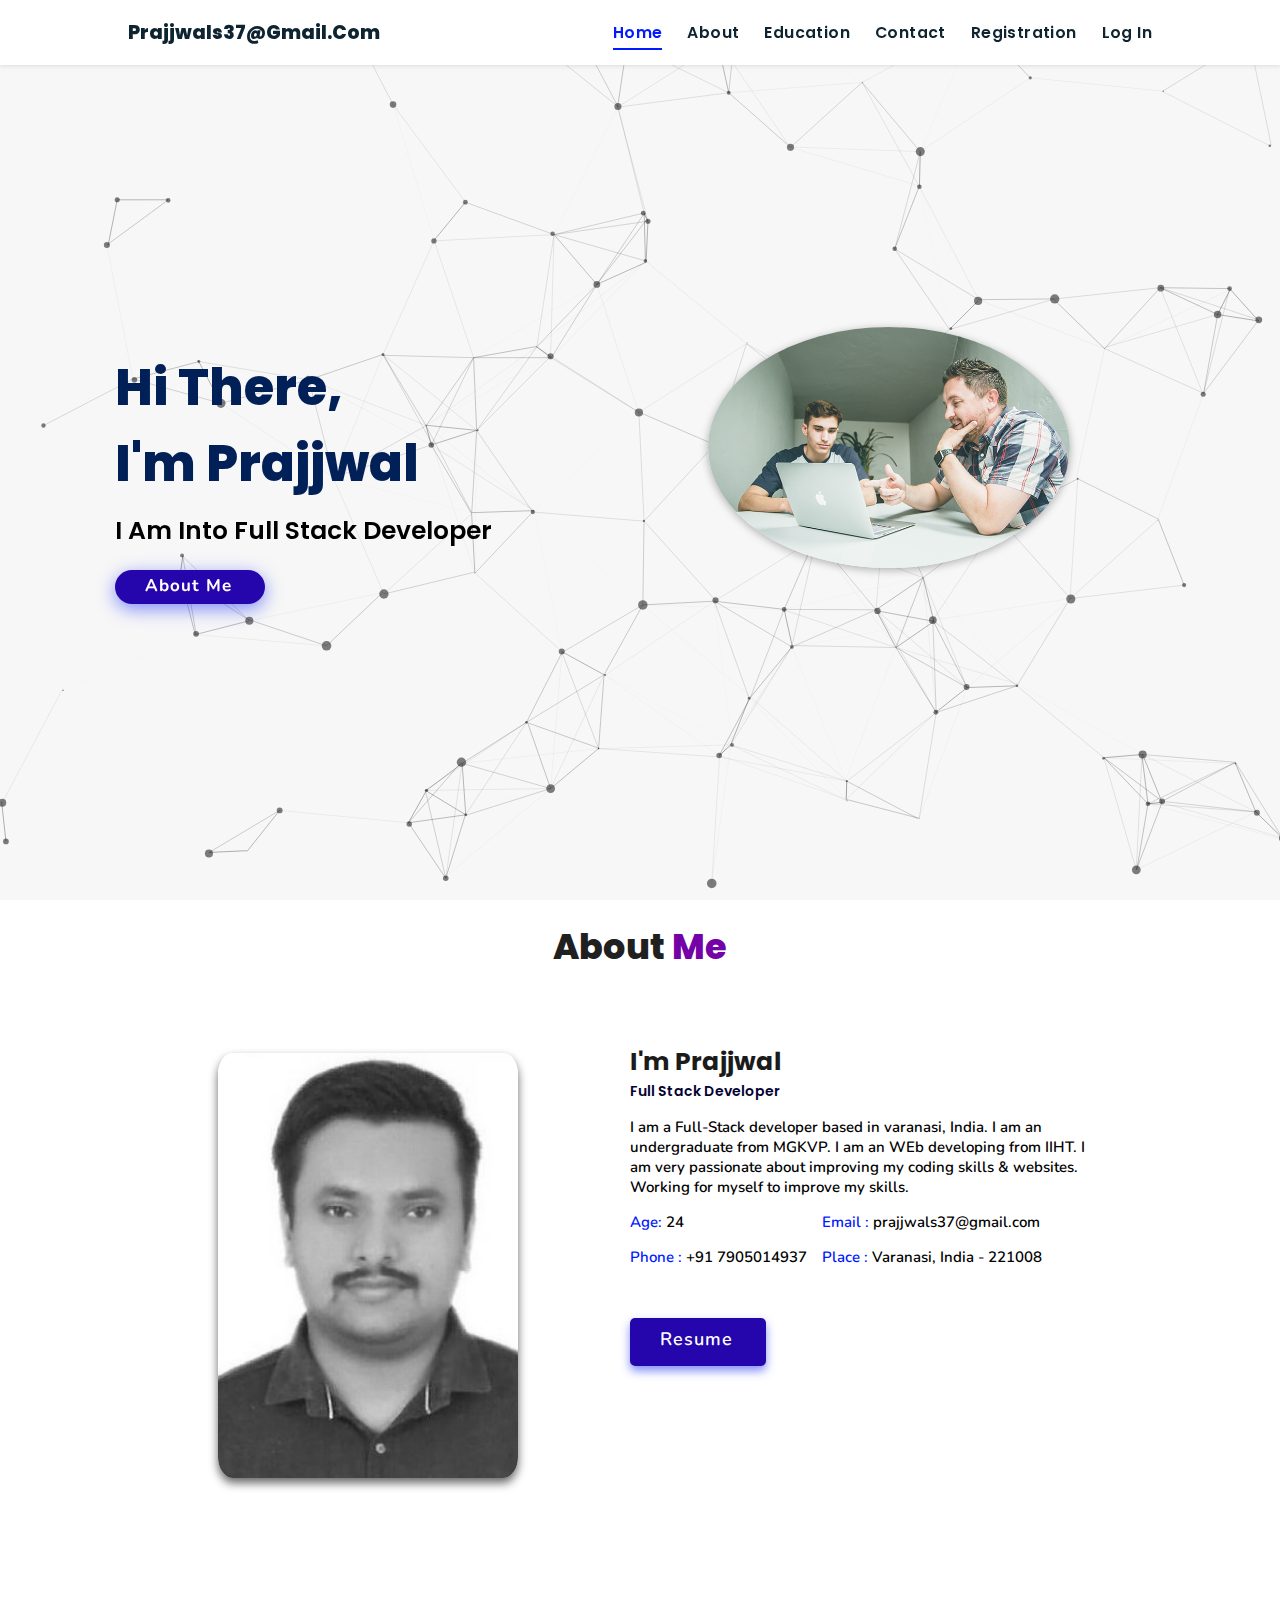
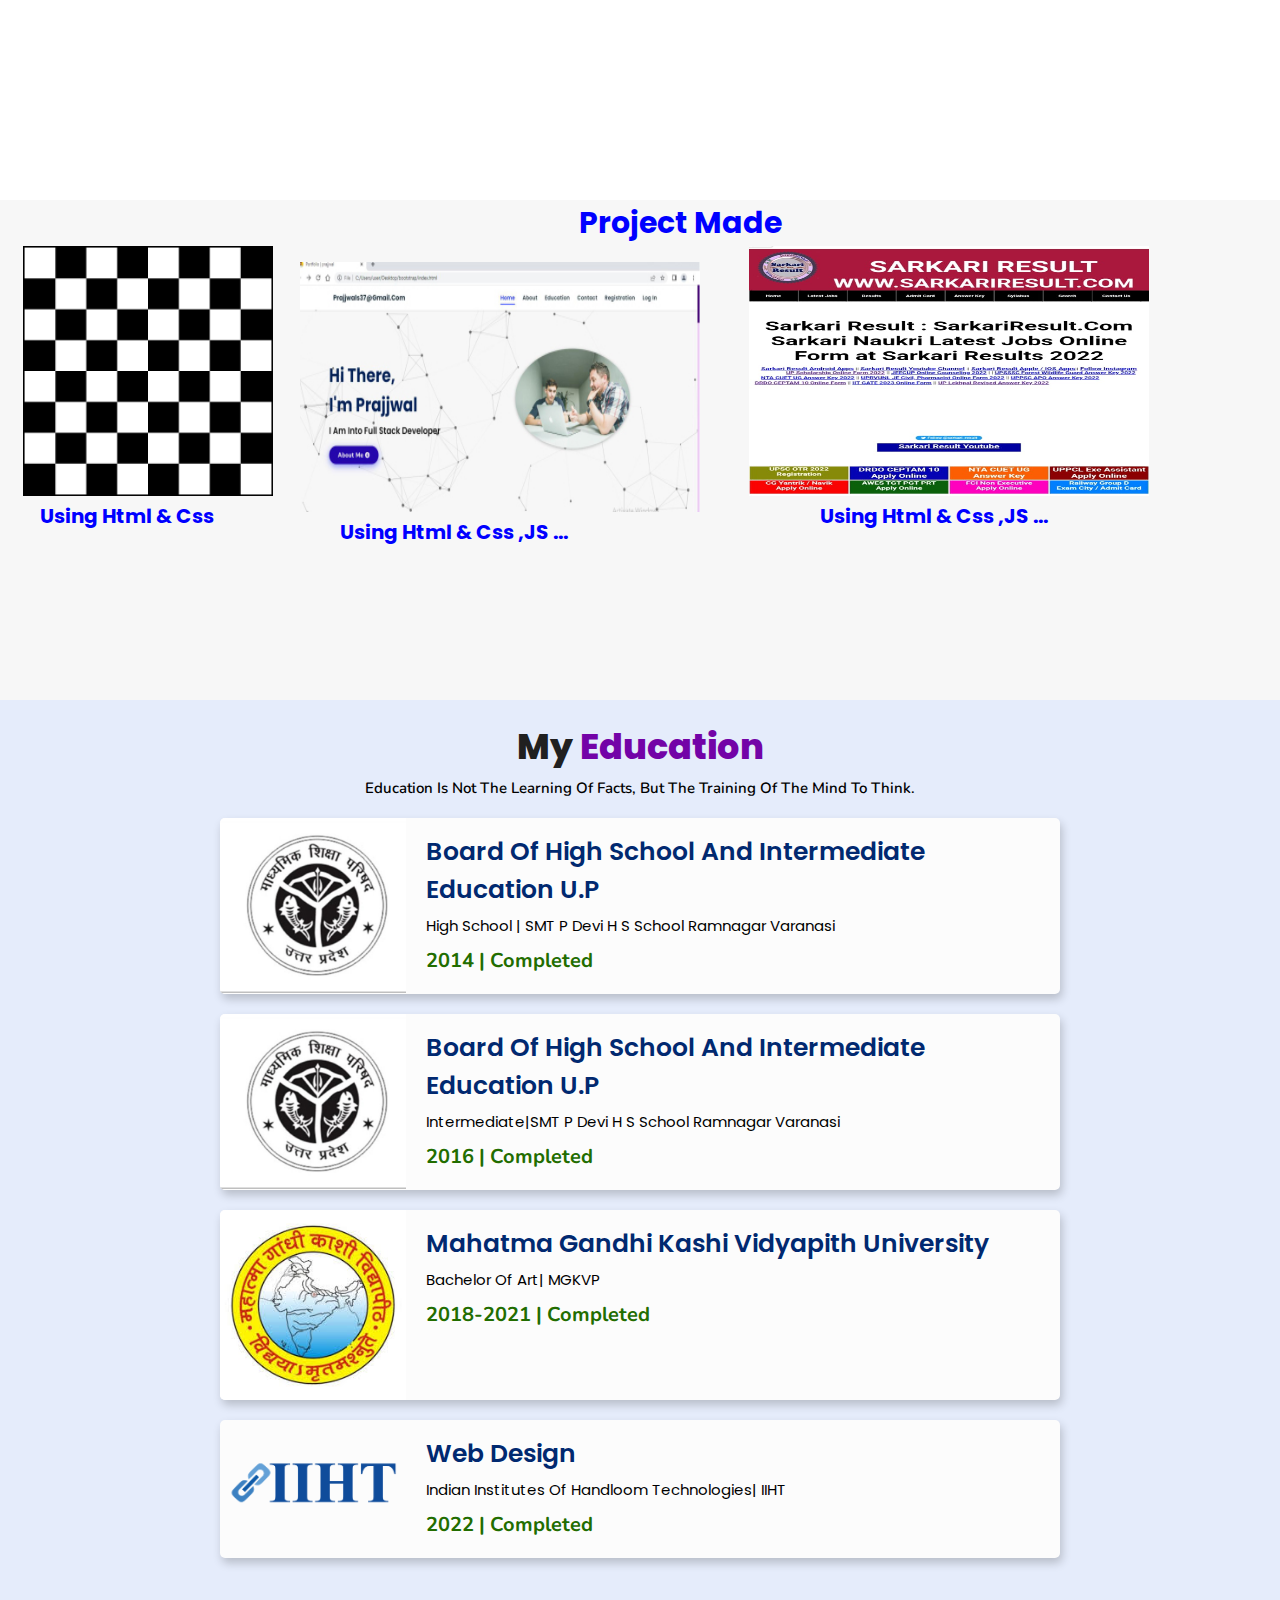
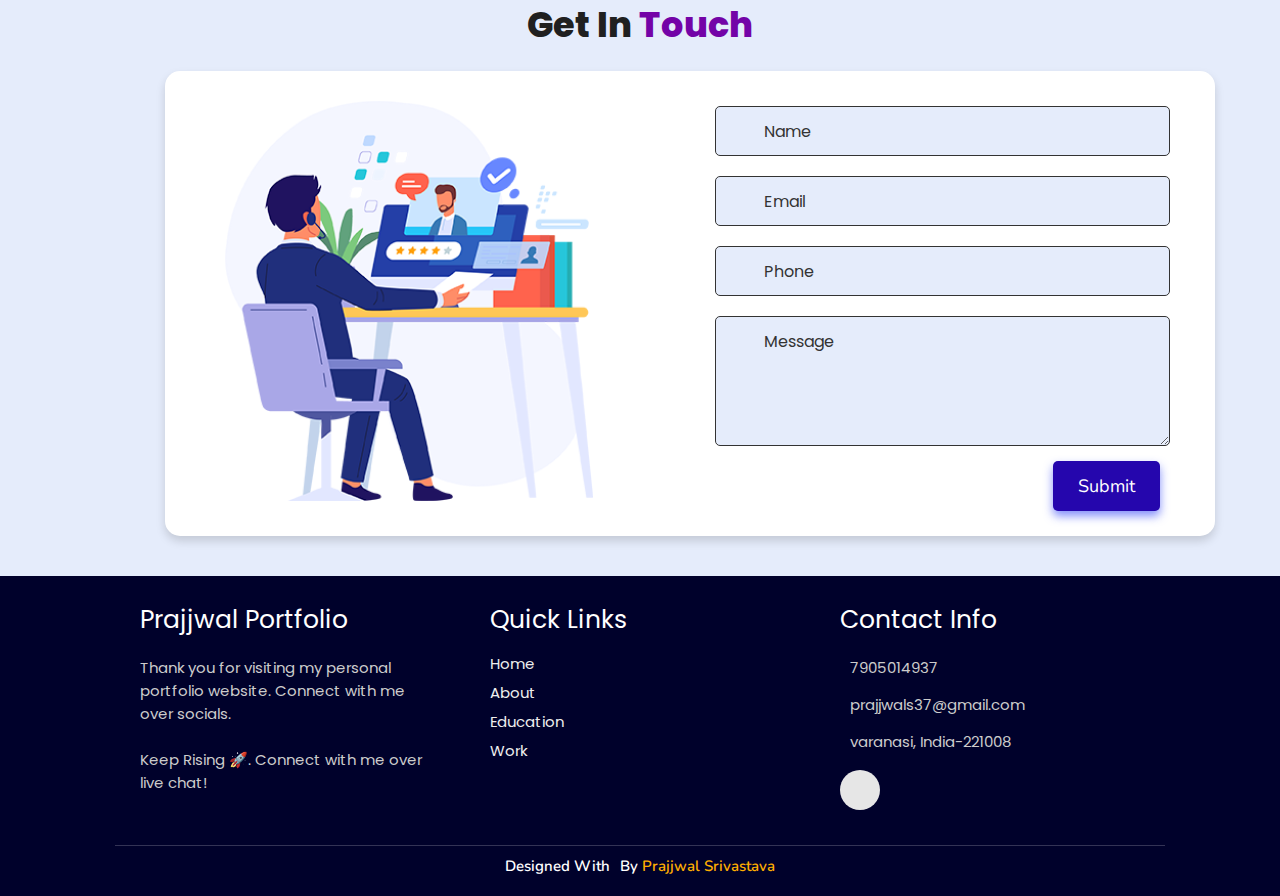
<file: index.html>
<!DOCTYPE html>
<html lang="en">
<head>
    <meta charset="UTF-8">
    <meta http-equiv="X-UA-Compatible" content="IE=edge">
    <meta name="viewport" content="width=device-width, initial-scale=1.0">
    <meta name="keywords" content="prajjwal sable, portfolio, prajjwal, full stack dev, personal portfolio lifecodes, portfolio design, portfolio website, personal portfolio" />
    <meta name="description" content="Welcome to prajjwal Portfolio. Full-Stack Web Developer and Android App Developer" />
    <!-- Custom CSS -->
    <link rel="stylesheet" href="css/style.css">
    <!-- Font Awesome -->
    <link rel="stylesheet" href="https://cdnjs.cloudflare.com/ajax/libs/font-awesome/5.15.3/css/all.min.css" integrity="sha512-iBBXm8fW90+nuLcSKlbmrPcLa0OT92xO1BIsZ+ywDWZCvqsWgccV3gFoRBv0z+8dLJgyAHIhR35VZc2oM/gI1w==" crossorigin="anonymous" referrerpolicy="no-referrer" />
   
    <title>Portfolio | prajjwal</title>
</head>
<body oncontextmenu="return false">


<!-- navbar starts -->
<header>
        <a href="mailto:prajjwas37@gmail.com" class="logo"></i> prajjwals37@gmail.com</a>

        <div id="menu" class="fas fa-bars"></div>
        <nav class="navbar">
            <ul>
            <li><a class="active" href="#home">Home</a></li>
            <li><a href="#about">About</a></li>
            
            <li><a href="#education">Education</a></li>
            
           
            <li><a href="#contact">Contact</a></li>
            <li><a href="Reg/index.html">Registration</a></li>
            <li><a href="log/index.html">Log In</a></li>
            </ul>
        </nav>
</header>
<!-- navbar ends -->


<!-- hero section starts -->
<section class="home" id="home">
    <div id="particles-js"></div>

    <div class="content">
    <h2>Hi There,<br/> I'm prajjwal <span></span></h2>
    <p>i am into Full Stack Developer <span class="typing-text"></span></p>
    <a href="#about" class="btn"><span>About Me</span>
      <i class="fas fa-arrow-circle-down"></i>
    </a>

    
    </div>
<div class="image">
    <img draggable="false" class="tilt" src="image/punit.jpg" alt="">
</div>
</section>
<!-- hero section ends -->


<!-- about section starts -->
<section class="about" id="about">
    <h2 class="heading"><i class="fas fa-user-alt"></i> About <span>Me</span></h2>
    
    <div class="row">

    <div class="image">
        <img draggable="false" class="tilt" src="image/pk.jpg" alt="">
    </div>
    <div class="content">
        <h3>I'm prajjwal</h3>
        <span class="tag">Full Stack Developer</span>
        
        <p>I am a Full-Stack developer based in varanasi, India. 
          I am an  undergraduate from MGKVP.
		  I am an WEb developing from IIHT.
          I am very passionate about improving my coding skills & websites.
          
          Working for myself to improve my skills.
           </p>
        
        <div class="box-container">
            <div class="box">
              <p><span> age: </span> 24</p>
              <p><span> phone : </span> +91 7905014937</p>
            </div>
            <div class="box">
              <p><span> email : </span> prajjwals37@gmail.com</p>
              <p><span> place : </span> Varanasi, India - 221008</p>
            </div>
        </div>
        
        <div class="resumebtn">
            <a href="resume/prajjwaljob.pdf" class="btn"><span>Resume</span>
                <i class="fas fa-chevron-right"></i>
            </a>
        </div>

    </div>
    </div>
</section>
<!-- about section ends -->

<div class="project">
<h2> Project Made</h2>
      <div class="chess">
	&emsp; &emsp;<img src="image\chess.png" height="250px" width="250px" >
	 <br>
	 <h1>&emsp;&emsp;Using Html & Css</h1>
	  </div>
	  
	  <div class="Ownwebsite">
	&emsp; &emsp;&emsp; &emsp;&emsp; &emsp;<img src="image\portfolio.jpg" height="250px" width="400px" >
	<br>
	 <h1>&emsp;&emsp;Using Html & Css ,JS ...</h1>
	  </div>
	  
	   <div class="SARKARI">
	&emsp; &emsp;&emsp; &emsp;&emsp; &emsp;<img src="image\SARKARI.jpeg" height="250px" width="400px" >
	<br>
	 <h1>&emsp;&emsp;&emsp;&emsp;&emsp;&emsp;&emsp;Using Html & Css ,JS ...</h1>
	  </div>








</div>  


<!-- education section starts -->
<section class="education" id="education">

  <h1 class="heading"><i class="fas fa-graduation-cap"></i> My <span>Education</span></h1>

    <p class="qoute">Education is not the learning of facts, but the training of the mind to think.</p>

    <div class="box-container">

    <div class="box">
        <div class="image">
        <img draggable="false" src="image/up.jpg" alt="">
        </div>
        <div class="content">
        <h3>Board Of High School And Intermediate Education U.P</h3>
        <p> High School    | SMT P Devi H S School Ramnagar Varanasi</p>
        <h4>2014 | Completed</h4>
        </div>
    </div>
	<div class="box">
        <div class="image">
        <img draggable="false" src="image/up.jpg" alt="">
        </div>
        <div class="content">
        <h3>Board Of High School And  Intermediate Education U.P</h3>
        <p>Intermediate|SMT P Devi H S School Ramnagar Varanasi </p>
        <h4>2016 | Completed</h4>
        </div>
    </div>
	<div class="box">
        <div class="image">
        <img draggable="false" src="image/mgkvp.jpeg" alt="">
        </div>
        <div class="content">
        <h3>Mahatma Gandhi Kashi Vidyapith University</h3>
        <p>Bachelor of Art| MGKVP</p>
        <h4>2018-2021 | Completed</h4>
        </div>
    </div>

    <div class="box">
      <div class="image">
      <img draggable="false" src="image/pic2.png" alt="">
      </div>
      <div class="content">
      <h3> Web design</h3>
      <p>Indian Institutes of Handloom Technologies| IIHT</p>
      <h4>2022 | Completed</h4>
      </div>
    </div>

</div>
</section>
<!-- education section ends -->




<!-- contact section starts -->
<section class="contact" id="contact">
  
  <h2 class="heading"><i class="fas fa-headset"></i> Get in <span>Touch</span></h2>

  <div class="container">
    <div class="content">
      <div class="image-box">
        <img draggable="false" src="image/contact1.png" alt="">
      </div>
    <form id="contact-form">
      
      <div class="form-group">
        <div class="field">
          <input type="text" name="name" placeholder="Name" required>
          <i class='fas fa-user'></i>
        </div>
        <div class="field">
          <input type="text" name="email" placeholder="Email" required>
          <i class='fas fa-envelope'></i>
        </div>
        <div class="field">
          <input type="text" name="phone" placeholder="Phone">
          <i class='fas fa-phone-alt'></i>
        </div>
        <div class="message">
        <textarea placeholder="Message" name="message" required></textarea>
        <i class="fas fa-comment-dots"></i>
        </div>
        </div>
      <div class="button-area">
        <button type="submit">
          Submit <i class="fa fa-paper-plane"></i></button>
      </div>
    </form>
  </div>
  </div>
</section>
<!-- contact section ends -->


<!-- footer section starts -->
<section class="footer">

  <div class="box-container">

      <div class="box">
          <h3>prajjwal Portfolio</h3>
          <p>Thank you for visiting my personal portfolio website. Connect with me over socials. <br/> <br/> Keep Rising 🚀. Connect with me over live chat!</p>
      </div>

      <div class="box">
          <h3>quick links</h3>
          <a href="file:///C:/Users/user/Desktop/new%20websi.html"><i class="fas fa-chevron-circle-right"></i> home</a>
          <a href="#about"><i class="fas fa-chevron-circle-right"></i> about</a>
                   <a href="#education"><i class="fas fa-chevron-circle-right"></i> education</a>
          <a href="#work"><i class="fas fa-chevron-circle-right"></i> work</a>
          
      </div>

      <div class="box">
          <h3>contact info</h3>
          <p> <i class="fas fa-phone"></i>7905014937</p>
          <p> <i class="fas fa-envelope"></i>prajjwals37@gmail.com</p>
          <p> <i class="fas fa-map-marked-alt"></i>varanasi, India-221008</p>
          <div class="share">

              
              <a href="mailto:prajjwals37@gmail.com" class="fas fa-envelope" aria-label="Mail" target="_blank"></a>

          </div>
      </div>
  </div>

  <h1 class="credit">Designed with <i class="fa fa-heart pulse"></i> by <a href="https://www.linkedin.com/in/jigar-sable"> prajjwal Srivastava</a></h1>

</section>
<!-- footer section ends -->

<!-- scroll top btn -->
<a href="#home" aria-label="ScrollTop" class="fas fa-angle-up" id="scroll-top"></a>





<!-- particle.js links -->
<script src="js/partical.js"></script>
<script src="js/app.js"></script>








</body>
</html>
</file>
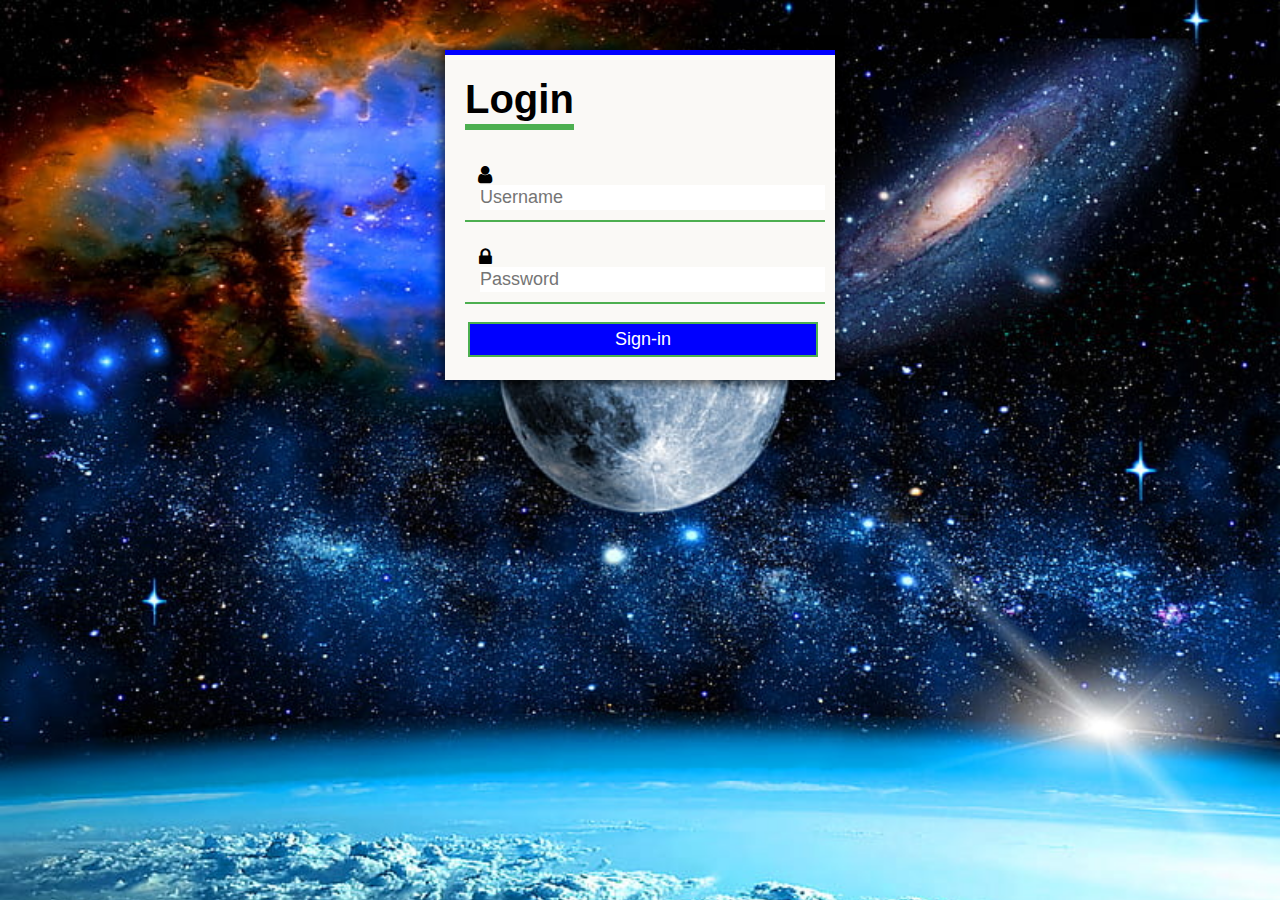
<file: log/index.html>
<html>
<head>
<meta charset="utf-8">
<meta name="viewport" content="width=device-width, intital-scale=1">
<link rel="stylesheet" href="style.css">

<link rel="stylesheet" href="https://cdnjs.cloudflare.com/ajax/libs/font-awesome/4.7.0/css/font-awesome.min.css">
</head>
<body>
<div class="login-box">
<div class="container">
<h1>Login</h1>
<div class="text-box">
<i class="fa fa-user" > </i>
<input type="text" placeholder="Username" required="">
</div>
<div class="text-box">
<i class="fa fa-lock lock"></i>
<input type="Password" placeholder="Password" required="">
</div>
<input type="button" class="btn" value="Sign-in">
</div>
</div>
</body>
</html>
</file>
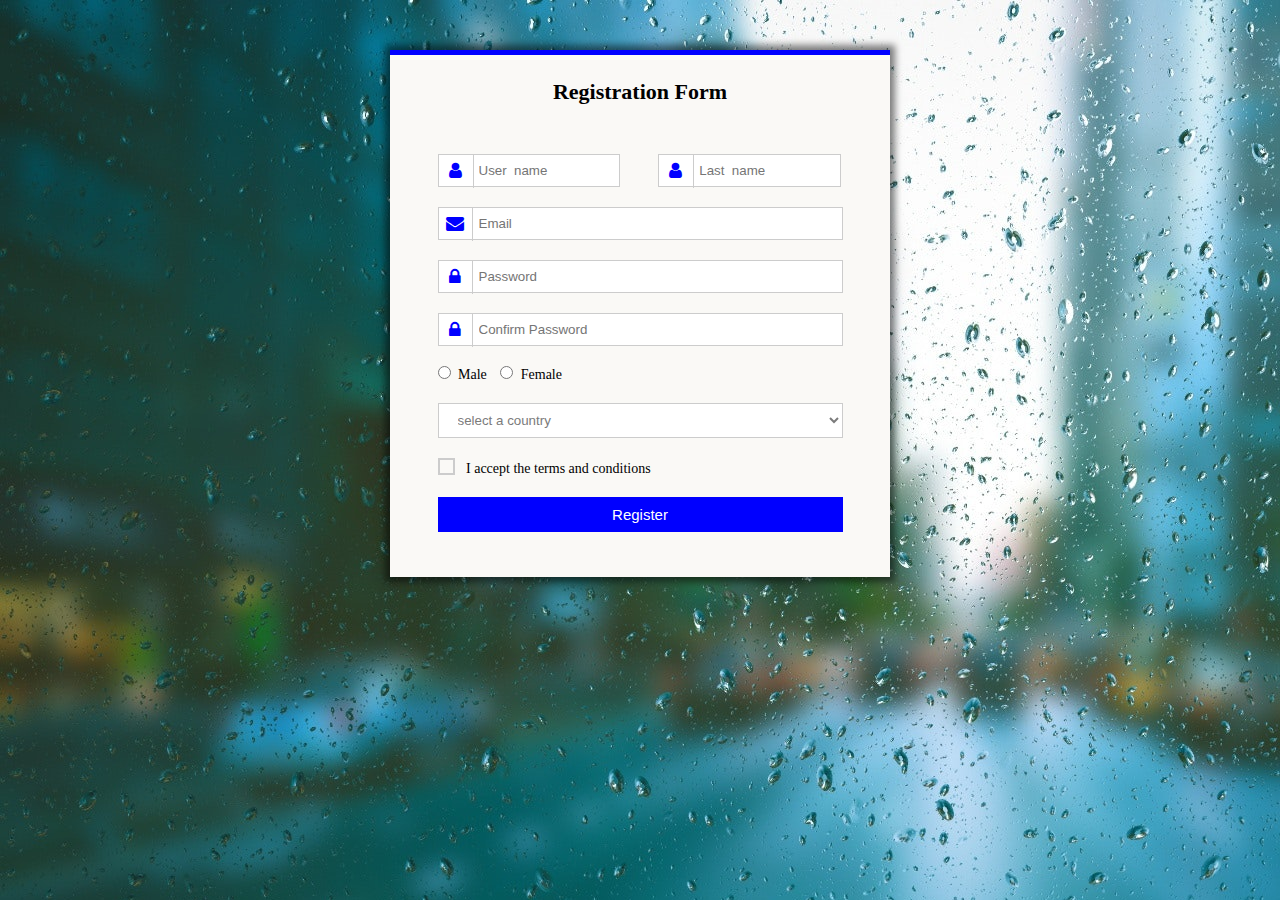
<file: Reg/index.html>
<html>
<head>
<meta charset="utf-8">
<meta name="viewport" content="width=device-width, intital-scale=1">
<link rel="stylesheet" href="style.css">
<link rel="stylesheet" href="https://cdnjs.cloudflare.com/ajax/libs/font-awesome/4.7.0/css/font-awesome.min.css">
</head>
<body>
<div class="container">
<h2> Registration Form</h2>
<div class= "form-container">
         <form>
            <div class="input-name">
             <i class="fa fa-user lock" > </i>
			 <input type="text"  placeholder="User  name" required="" class="name">
                <span>
                  <i class="fa fa-user lock" > </i>
				  <input type="text"  placeholder="Last  name" required="" class="name">
			 </span>
			 </div>
			 
			 <div class="input-name">
             <i class="fa fa-envelope email lock" > </i>
			 <input type="text"  placeholder="Email" required="" class="text-name">
			 </div>
			 
			 <div class="input-name">
             <i class="fa fa-lock lock" > </i>
			 <input type="Password"  placeholder="Password" required="" class="text-name">
			 </div>
			 
			 <div class="input-name">
             <i class="fa fa-lock lock" > </i>
			 <input type="Password"  placeholder="Confirm Password" required="" class="text-name">
			 </div>
			 
			 <div class="input-name">
			 <input type="radio" class="radio-button" name="r1">
			 <label style="margin-right:10px;">Male</label>
			 
			 <input type="radio" class="radio-button" name="r1">
			 <label>Female</label>
			 </div>
			 
			 
			 
			 
			 <div class="input-name">
			 <select class="country">
			 <option>select a country</option>
			 <option>Varanasi</option>
			 <option>Aallhabad</option>
			 <option>Kanpur</option>
			 <option>New Delhi</option>
			 <option>Bhophal</option>
			 </select>
			 <div class="arrow"></div>
			 </div>
			 <div class="input-name">
			 <input type="Checkbox" id="cb" class="check-button">
			 <label for="cb"  class="check"> I accept the terms and conditions</label>
			 </div>
			 
			 <div class="input-name">
			 <input type="submit" class="button" value="Register">
			 
			 </div>
			 
			 
			 
			 
			  
</form>
</div>
</div>
</body>
</html>
</file>
<file: css/style.css>
@import url("https://fonts.googleapis.com/css2?family=Poppins:wght@400;600;700&display=swap");
@import url("https://fonts.googleapis.com/css2?family=Nunito:ital,wght@0,300;0,400;0,600;0,700;1,300;1,400&display=swap");

* {
  margin: 0;
  padding: 0;
  box-sizing: border-box;
  text-decoration: none;
  outline: none;
  border: none;
  text-transform: capitalize;
  transition: all 0.2s linear;
}
html {
  font-size: 62.5%;
  overflow-x: hidden;
  scroll-behavior: smooth;
}
body {
  background: #f7f7f7;
  font-family: "Poppins", sans-serif;
}

*::selection {
  background: #2b3dda;
  color: #fff;
}

html {
  font-size: 62.5%;
  overflow-x: hidden;
}
html::-webkit-scrollbar {
  width: 0.8rem;
}
html::-webkit-scrollbar-track {
  background: rgb(235, 202, 245);
}
html::-webkit-scrollbar-thumb {
  background: #420177;
}



/* navbar starts */
header {
  position: fixed;
  top: 0;
  left: 0;
  right: 0;
  z-index: 1000;
  display: flex;
  align-items: center;
  justify-content: space-between;
  padding: 1.7rem 10%;
  height: 6.5rem;
  background-color: #fff;
  box-shadow: 0 1px 4px rgba(146, 161, 176, 0.3);
}
section {
  min-height: 100vh;
  padding: 2rem 9%;
}
.heading {
  font-size: 3.5rem;
  color: rgb(32, 32, 32);
  font-weight: 800;
  text-align: center;
}
.heading span {
  color: rgb(115, 3, 167);
}
header .logo {
  font-size: 1.9rem;
  font-weight: 800;
  text-decoration: none;
  color: #0e2431;
}
header .logo i {
  font-size: 2.2rem;
}
header .logo:hover {
  color: #fc8c05;
}
header .navbar ul {
  list-style: none;
  display: flex;
  justify-content: center;
  align-items: center;
}
header .navbar li {
  margin-left: 2.5rem;
}
header .navbar ul li a {
  font-size: 1.57rem;
  color: #0e2431;
  font-weight: 600;
  text-decoration: none;
  letter-spacing: 0.04rem;
  transition: 0.2s;
}
header .navbar ul li a.active,
header .navbar ul li a:hover {
  color: #011aff;
  border-bottom: 0.2rem solid #011aff;
  padding: 0.5rem 0;
}
/* navbar ends */

/* hamburger icon starts*/
#menu {
  font-size: 3rem;
  cursor: pointer;
  color: rgb(24, 2, 63);
  display: none;
}
@media (max-width: 768px) {
  #menu {
    display: block;
  }
  header .navbar {
    position: fixed;
    top: 6.5rem;
    right: -120%;
    width: 75%;
    height: 100%;
    text-align: left;
    align-items: flex-start;
    background-color: #0e0f31;
  }
  header .navbar ul {
    flex-flow: column;
    padding: 1rem;
  }
  header .navbar ul li {
    text-align: center;
    width: 100%;
    margin: 1rem 0;
    border-radius: 0.5rem;
    width: 26rem;
  }
  header .navbar ul li a {
    display: block;
    padding: 1rem;
    text-align: left;
    color: #fff;
    font-size: 2rem;
  }
  header .navbar ul li a.active,
  header .navbar ul li a:hover {
    padding: 1rem;
    color: #fff;
    border-radius: 0.5rem;
    border-bottom: 0.5rem solid #011aff;
  }
  .fa-times {
    transform: rotate(180deg);
  }
  header .navbar.nav-toggle {
    right: 0;
  }
}
/* hamburger icon ends */

/* hero section starts*/
.home {
  position: relative;
  display: flex;
  flex-wrap: wrap;
  gap: 1.5rem;
  min-height: 100vh;
  align-items: center;
}
.home #particles-js {
  position: absolute;
  top: 0;
  left: 0;
  height: 100%;
  width: 100%;
}
.home::before {
  content: "";
  position: absolute;
  top: 0;
  left: 0;
  height: 100%;
  width: 100%;
}
.home .content {
  flex: 1 1 40rem;
  padding-top: 1rem;
  z-index: 1;
}
.home .image {
  flex: 1 1 40rem;
  z-index: 1;
}
.home .image img {
  width: 70%;
  margin-left: 6rem;
  border-radius: 50%;
  box-shadow: 0 2px 8px rgba(0, 0, 0, 0.3);
  cursor: pointer;
}
.home .image img:hover {
  box-shadow: 0 5px 15px rgba(0, 0, 0, 0.5);
}
.home .content h2 {
  font-size: 5rem;
  font-weight: 800;
  color: #002057;
}
.home .content h2 span {
  font-size: 5rem;
  font-weight: 800;
  color: #ff7b00;
}
.home .content p {
  font-size: 2.5rem;
  color: #000;
  font-weight: 600;
  padding: 1rem 0;
}
.home .content p span {
  font-size: 2.5rem;
  color: rgb(148, 8, 8);
  font-weight: 600;
  padding: 1rem 0;
}
.home .btn {
  margin-top: 1rem;
  position: absolute;
  line-height: 0;
  padding: 1.6rem 3rem;
  border-radius: 4em;
  transition: 0.5s;
  color: #fff;
  background: #2506ad;
  box-shadow: 0px 5px 18px rgba(48, 68, 247, 0.6);
  font-family: "Nunito", sans-serif;
}
.home .btn span {
  font-weight: 700;
  font-size: 1.7rem;
  letter-spacing: 0.1rem;
}
.home .btn i {
  margin-left: 0.3rem;
  font-size: 1.5rem;
  transition: 0.3s;
}
.home .btn:hover {
  background: #1a047e;
}
.home .btn:hover i {
  transform: translateX(5px);
}

/* hero media queries starts*/
@media (max-width: 450px) {
  .home .btn {
    margin: 4rem 0;
  }
  .socials {
    margin-top: 12rem;
  }
  .home .image img {
    margin-top: -12rem;
  }
  .home .content p {
    font-size: 2.2rem;
  }
  .home .content p span {
    font-size: 2.2rem;
  }
}
/* hero media queries ends*/
/* hero section end */

/* about section starts */
.about {
  background: rgb(255, 255, 255);
}
.about .row {
  display: flex;
  flex-direction: row;
  gap: 2rem;
  flex-wrap: wrap;
  padding: 4rem;
}
.about .row .image {
  text-align: center;
  flex: 1 1 35rem;
}
.about .row .image img {
  margin: 4rem;
  width: 30rem;
  height: auto;
  border-radius: 5%;
  box-shadow: 0 5px 10px rgba(0, 0, 0, 0.6);
  mix-blend-mode: luminosity;
  transition: 0.3s;
  cursor: pointer;
}
.about .row .image img:hover {
  mix-blend-mode: normal;
}
.about .row .content {
  flex: 1 1 45rem;
  padding: 3rem;
}
.about .row .content h3 {
  color: rgb(27, 27, 27);
  font-size: 2.5rem;
}
.about .row .content .tag {
  font-size: 1.4rem;
  color: #020133;
  font-weight: 600;
  margin-top: 1rem;
}
.about .row .content p {
  font-size: 1.5rem;
  margin-top: 1.5rem;
  font-family: "Nunito";
  font-weight: 600;
  text-transform: none;
}
.about .row .content .box-container {
  display: flex;
  flex-wrap: wrap;
  gap: 1.5rem;
  font-family: "Nunito";
  font-weight: 600;
}
.about .row .content .box-container .box p {
  text-transform: none;
}
.about .row .content .box-container .box p span {
  color: #011aff;
}
.resumebtn {
  margin-top: 6rem;
}
.resumebtn .btn {
  padding: 1.7rem 3rem;
  border-radius: 0.5em;
  transition: 0.3s;
  color: #fff;
  background: #2506ad;
  box-shadow: 0px 5px 10px rgba(48, 68, 247, 0.6);
  font-family: "Nunito", sans-serif;
}
.resumebtn .btn span {
  font-weight: 600;
  font-size: 1.8rem;
  letter-spacing: 0.1rem;
}
.resumebtn .btn i {
  margin-left: 0.3rem;
  font-size: 1.2rem;
  transition: 0.3s;
}
.resumebtn .btn:hover {
  background: #1a047e;
}
.resumebtn .btn:hover i {
  transform: translateX(5px);
}
/* about media queries starts*/
@media screen and (max-width: 600px) {
  .about .row .image {
    margin-top: 2rem;
  }
  .about .row .image img {
    margin: 0 auto;
    width: 80%;
    mix-blend-mode: normal;
  }
  .about .row {
    padding: 0.5rem;
    margin-bottom: 7rem;
  }
  .about .row .content {
    padding: 1rem;
  }
  .about .row .content .box-container {
    gap: 0;
  }
}
/* about media queries ends*/
/* about section ends */

.project{
	height:500px;
	width:1360px;
}
.project h2{
	text-align:center;
	color:blue;
	font-size:30px;
}
.chess{
	height:300px;
	width:300px;
	
	float:left;
}

.chess h1{
	color:blue;
	float:left;
}
.Ownwebsite{
	height:250px;
	width:380px;
	float:left;
}
.Ownwebsite h1{
	color:blue;
	
}
.SARKARI{
	height:300px;
	width:500px;
	
	float:left;
}
.SARKARI h1
{
	color:blue;
	float:left;
}








/* education section starts */
.education {
  background: #e5ecfb;
  min-height: 80vh;
}
.education .qoute {
  font-size: 1.5rem;
  text-align: center;
  font-family: "Nunito", sans-serif;
  font-weight: 600;
  margin-top: 0.5rem;
}
.education .box-container {
  display: flex;
  flex-wrap: wrap;
  justify-content: center;
  align-items: center;
  flex-direction: column;
}
.education .box-container .box {
  display: flex;
  flex-direction: row;
  width: 80%;
  border-radius: 0.5rem;
  box-shadow: 0.2rem 0.5rem 1rem rgba(0, 0, 0, 0.2);
  text-align: center;
  position: relative;
  margin-top: 2rem;
  overflow: hidden;
  transition: 0.3s;
  background: rgb(252, 252, 252);
}
.education .box-container .box:hover {
  transform: scale(1.03);
  box-shadow: 1rem 0.5rem 1.2rem rgba(0, 0, 0, 0.3);
}
.education .box-container .box .image {
  flex: 1 1 20rem;
  width: 100%;
}
.education .box-container .box img {
  object-fit: cover;
  position: relative;
  width: 100%;
  height: 100%;
}
.education .box-container .box .content {
  position: relative;
  display: flex;
  flex-direction: column;
  padding: 1rem;
  flex-wrap: wrap;
  flex: 1 1 70rem;
}
.education .box-container .box .content h3 {
  font-size: 2.5rem;
  color: #012970;
  padding: 0.5rem 0;
  font-weight: 600;
  text-align: left;
  margin-left: 1rem;
}
.education .box-container .box .content p {
  font-size: 1.5rem;
  margin-left: 1rem;
  text-align: left;
}
.education h4 {
  font-size: 2rem;
  color: rgb(34, 109, 0);
  text-align: left;
  margin: 1rem;
  font-family: "Nunito", sans-serif;
  font-weight: 700;
}

/* education media queries starts*/
@media screen and (max-width: 600px) {
  .education .box-container .box {
    flex-direction: column;
    width: 100%;
  }
  .education .box-container .box .image {
    width: 100%;
    height: 25rem;
  }
  .education .box-container .box img {
    width: 100%;
  }
  .education .box-container .box .content {
    position: relative;
    display: flex;
    flex-direction: column;
    padding: 1rem;
    flex-wrap: wrap;
    flex: 0;
  }
  .education .btns {
    margin-top: 2rem;
    margin-left: 1rem;
    margin-right: 1rem;
    flex-wrap: wrap;
  }
}
/* education media queries ends*/
/* education section ends */



/* contact section starts */
.contact {
  background: #e5ecfb;
  min-height: 60vh;
}
.contact .container {
  max-width: 1050px;
  width: 100%;
  background: #fff;
  border-radius: 1.5rem;
  margin: 2rem 5rem;
  box-shadow: 0 5px 10px rgba(0, 0, 0, 0.15);
}
.contact .container .content {
  display: flex;
  align-items: center;
  justify-content: space-between;
  padding: 2.5rem 2rem;
}
.contact .content .image-box {
  max-width: 60%;
  margin-left: 4rem;
}
.contact .content .image-box img {
  width: 100%;
  height: 40rem;
  position: relative;
}
.contact .content form {
  width: 45%;
  margin-right: 3.5rem;
}
form .form-group {
  display: flex;
  flex-direction: column;
  justify-content: center;
}
.form-group .field {
  height: 50px;
  display: flex;
  position: relative;
  margin: 1rem;
  width: 100%;
}
form i {
  position: absolute;
  top: 50%;
  left: 18px;
  color: rgb(51, 51, 51);
  font-size: 17px;
  pointer-events: none;
  transform: translateY(-50%);
}
form .field input,
form .message textarea {
  width: 100%;
  height: 100%;
  outline: none;
  padding: 0 16px 0 48px;
  font-size: 16px;
  font-family: "Poppins", sans-serif;
  border-radius: 5px;
  border: 1px solid rgb(51, 51, 51);
  background: #e5ecfb;
}
.field input::placeholder,
.message textarea::placeholder {
  color: rgb(51, 51, 51);
}
.field input:focus,
.message textarea:focus {
  padding-left: 47px;
  border: 2px solid rgb(115, 3, 167);
}
.field input:focus ~ i,
.message textarea:focus ~ i {
  color: rgb(115, 3, 167);
}
form .message {
  position: relative;
  margin: 1rem;
  width: 100%;
}
form .message i {
  top: 25px;
  font-size: 20px;
  left: 15px;
}
form .message textarea {
  min-height: 130px;
  max-height: 230px;
  max-width: 100%;
  min-width: 100%;
  padding: 12px 20px 0 48px;
}
form .message textarea::-webkit-scrollbar {
  width: 0px;
}
form .button-area {
  display: flex;
  float: right;
  flex-direction: row-reverse;
}
.button-area button {
  color: #fff;
  border: none;
  outline: none;
  font-size: 1.8rem;
  cursor: pointer;
  border-radius: 5px;
  padding: 13px 25px;
  background: #2506ad;
  box-shadow: 0px 5px 10px rgba(48, 68, 247, 0.6);
  transition: 0.3s ease;
  font-family: "Nunito", sans-serif;
}
.button-area button:hover {
  background: #421cecf5;
}
.button-area span {
  font-size: 17px;
  padding: 1rem;
  display: none;
}
.button-area button i {
  position: relative;
  top: 6px;
  left: 2px;
  font-size: 1.5rem;
  transition: 0.3s;
  color: #fff;
}
.button-area button:hover i {
  left: 8px;
}
/* contact section media queries starts */
@media (max-width: 900px) {
  .contact {
    min-height: 70vh;
  }
  .contact .container {
    margin: 3rem 0 2rem 0;
  }
  .contact .container .content {
    padding: 18px 12px;
  }
  .contact .content .image-box {
    display: none;
  }
  .contact .content form {
    width: 100%;
    margin-right: 2rem;
  }
}
/* contact section media queries ends */
/* contact section ends */

/* footer section starts */
.footer {
  min-height: auto;
  padding-top: 0;
  background: rgb(0, 1, 43);
}
.footer .box-container {
  display: flex;
  justify-content: center;
  flex-wrap: wrap;
}
.footer .box-container .box {
  flex: 1 1 25rem;
  margin: 2.5rem;
}
.footer .box-container .box h3 {
  font-size: 2.5rem;
  color: #fff;
  padding-bottom: 1rem;
  font-weight: normal;
}
.footer .box-container .box p {
  font-size: 1.5rem;
  color: #ccc;
  padding: 0.7rem 0;
  text-transform: none;
}
.footer .box-container .box p i {
  padding-right: 1rem;
  color: #ffae00;
}
.footer .box-container .box a {
  font-size: 1.5rem;
  color: rgb(238, 238, 238);
  padding: 0.3rem 0;
  display: block;
}
.footer .box-container .box a:hover {
  color: #ffae00;
}
.footer .box-container .box .share {
  display: flex;
  flex-wrap: wrap;
  padding: 1rem 0;
}
.footer .box-container .box .share a {
  height: 4rem;
  width: 4rem;
  padding: 1rem;
  text-align: center;
  border-radius: 5rem;
  font-size: 1.7rem;
  margin-right: 1rem;
  transition: 0.2s;
  background: rgb(230, 230, 230);
  color: #02094b;
  border: none;
}
.footer .box-container .box .share a:hover {
  background: transparent;
  transform: scale(0.98);
  border: 0.1rem solid rgb(180, 178, 178);
  color: #ffae00;
}
.footer .credit {
  padding: 1rem 0 0 0;
  text-align: center;
  font-size: 1.5rem;
  font-family: "Nunito", sans-serif;
  font-weight: 600;
  color: #fff;
  border-top: 0.1rem solid #fff3;
}
.footer .credit a {
  color: #ffae00;
}
.footer .fa {
  color: #e90606;
  margin: 0 0.3rem;
  font-size: 1.5rem;
  animation: pound 0.35s infinite alternate;
}
@-webkit-keyframes pound {
  to {
    transform: scale(1.1);
  }
}
@keyframes pound {
  to {
    transform: scale(1.1);
  }
}
@media (max-width: 450px) {
  .footer .box-container .box {
    margin: 1.5rem;
  }
  .footer .box-container .box p {
    padding: 0.7rem;
  }
  .footer .box-container .box .share a {
    padding: 1.2rem;
  }
}
/* footer section ends */

/* common media queries starts*/
@media (max-width: 450px) {
  html {
    font-size: 55%;
  }
  body {
    padding-right: 0;
  }
  section {
    padding: 2rem;
  }
}
/* common media queries ends*/

/* scroll top starts */
#scroll-top {
  position: fixed;
  top: -140%;
  right: 2rem;
  padding: 1rem 1.5rem;
  font-size: 2rem;
  background: #ffae00;
  color: rgb(13, 0, 44);
  border-radius: 50%;
  transition: 1s linear;
  z-index: 1000;
}
#scroll-top.active {
  top: calc(100% - 12rem);
}
/* scroll top ends */
</file>
<file: log/style.css>
*{
margin:0px;
padding:0px;

}
body{
font-size:14px;
font-family:sans-serif;
background:url("image/1234.jpg");
background-repeat:no-repeat;
background-size:cover;
}
.container{
background:#faf9f6;
width:350px;
padding:20px;
margin:50px auto 0;
border-top:5px solid blue;
box-shadow:0 0 7px 5px rgba(0, 0, 0, 0.5);

	
}



.login-box h1{
float:left;
font-size:40px;
border-bottom:6px solid #4caf50;
margin-bottom:25px;
padding:2px 0;
}
.text-box{
width:100%;
overflow:hidden;
font-size:20px;
padding:10px 5PX;
margin:15px 0;
border-bottom:2px solid #4caf50;
}
.text-box i{
width:30px;
float:left;
text-align:center;
}
.text-box input{
border:none;
height:25PX;
outline:none;
background:#ffffff;
color:#000000;
font-size:18px;
width:100%;
float:left;
margin:0 10px;
}
.btn{
width:100%;
background:#0000ff;
border:2px solid #4caf50;
color:#ffffff;
padding:5px;
font-size:18px;
cursor:pointer;
margin:3px;
}
.btn:hover{
	background:#00ff00;
}
</file>
<file: Reg/style.css>
*{
margin:0px;
padding:0px;
box-sizing:border-box;
}
body{
font-size:14px;
background: url("image/123.jpg");
background-repeat:no-repeat;


}
.container{
background:#faf9f6;
width:500px;
padding:25px;
margin:50px auto 0;
border-top:5px solid blue;
box-shadow:0 0 7px 5px rgba(0, 0, 0, 0.5);
}
.container h2{
font-size:22px;
line-height:24px;
padding-bottom:30px;                
text-align:center;
}
.input-name{
width:90%;
position:relative;
margin:20px auto;

}
.lock{
padding:8px 11px;
}

.name{
width:45%;
padding:8px 0 8px 40px;

}
.input-name span{
margin-left:35px;

}
.text-name{
width:100%;
padding:8px 0 8px 40px;
}
.input-name i{
position:absolute;
font-size:18px;
color:blue;
border-right:1px solid #cccccc;

}
.email{
	padding:8px;
}

.text-name, .name{
	border:1px solid #cccccc;
outline:none;
-webkit-transition: all 0.30s easa-in-out;
-moz-transition: all 0.30s easa-in-out;
-ms-transition: all 0.30s easa-in-out;
transition: all 0.30s easa-in-out;
}

.text-name:focus, .name:focus{
border: 1px solid blue;
}

.radio-button{
	margin-right:4px;
}
.country{
	display:inline-block;
	width:100%;
	height:35px;
	padding:0px 15px;
	cursor:pointer;
	border:1px solid #cccccc;
	color:#7b7b7b;
	border-radius:0;
	background:white;
}

.country::ms-expanded{
	display:none;
}
.country:hover, .country:focus{
	color:blue;
	background:#fafafa;
	border-color:blue;
	outline:none;
}
.check{
	margin-right:15px;
	position:relative;
}
.check::before{
	content:"";
	display:inline-block;
	width:8px;
	height:8px;
	margin-right:8px;
	vertical-align:-2px;
	border:2px solid #cccccc;
	padding:2.5px;
	background-color:transparent;
	background-clip:content-box;
	transition:all 0.2s ease;
}
.check::after{
	border-right:2px solid black;
	border-top:2px solid black;
	content:"";
	height:20px;
	left:8px;
	position:absolute;
	top:-5px;
	transform:scalex(-1) rotate(135deg);
	transform:origin;
	width:7px;
	display:none;
	
}

	.check-button{
		border:0;
		clip:rect(0 0 0 0);
		height:1px;
		margin:-1px;
		overflow:hidden;
		padding:0;
		position:absolute;
		width:1px;
		
	}
	.check-button:hover +.check::before
	{
		border-color:blue;
		
	}
	.check-button:checked +.check::before
	{
		border-color:green;
		
	}
	.check-button:checked +.check::after
	{
		-moz-transition: check 0.8s ease 0s running;
		-webkit-transition: check 0.8s ease 0s running;
		animation: check 0.8s ease 0s running;
		display:block;
		width:7px;
		height:15px;
		border-color:green;
		
	}
@-webkit-keyframes check
{
	0%{height: 0; width: 0;}
	25%{height: 0; width: 7px;}
	50%{height: 20px; width: 7px;}
	
}


.button{
background-color:blue;
color:white;
height:35px;
line-height:35px;
width:100%;
border:none;
outline:none;
font-size:15px;
cursor:pointer;
}

.button:hover{
background:green;
}


@media (max-width:480px)
{
    .container{
	width:100%;
	padding:5px;
	}
	.input-name{
	margin-bottom: -2px;
	}
	.name
	{
	width:100%;
	padding:8px 0 8px 40px;
	margin-bottom:10px;
	}
	.input-name span{
	padding:0;
	margin:0;
	}
	.form-container{
	width:100%;
	
	}
}
</file>
